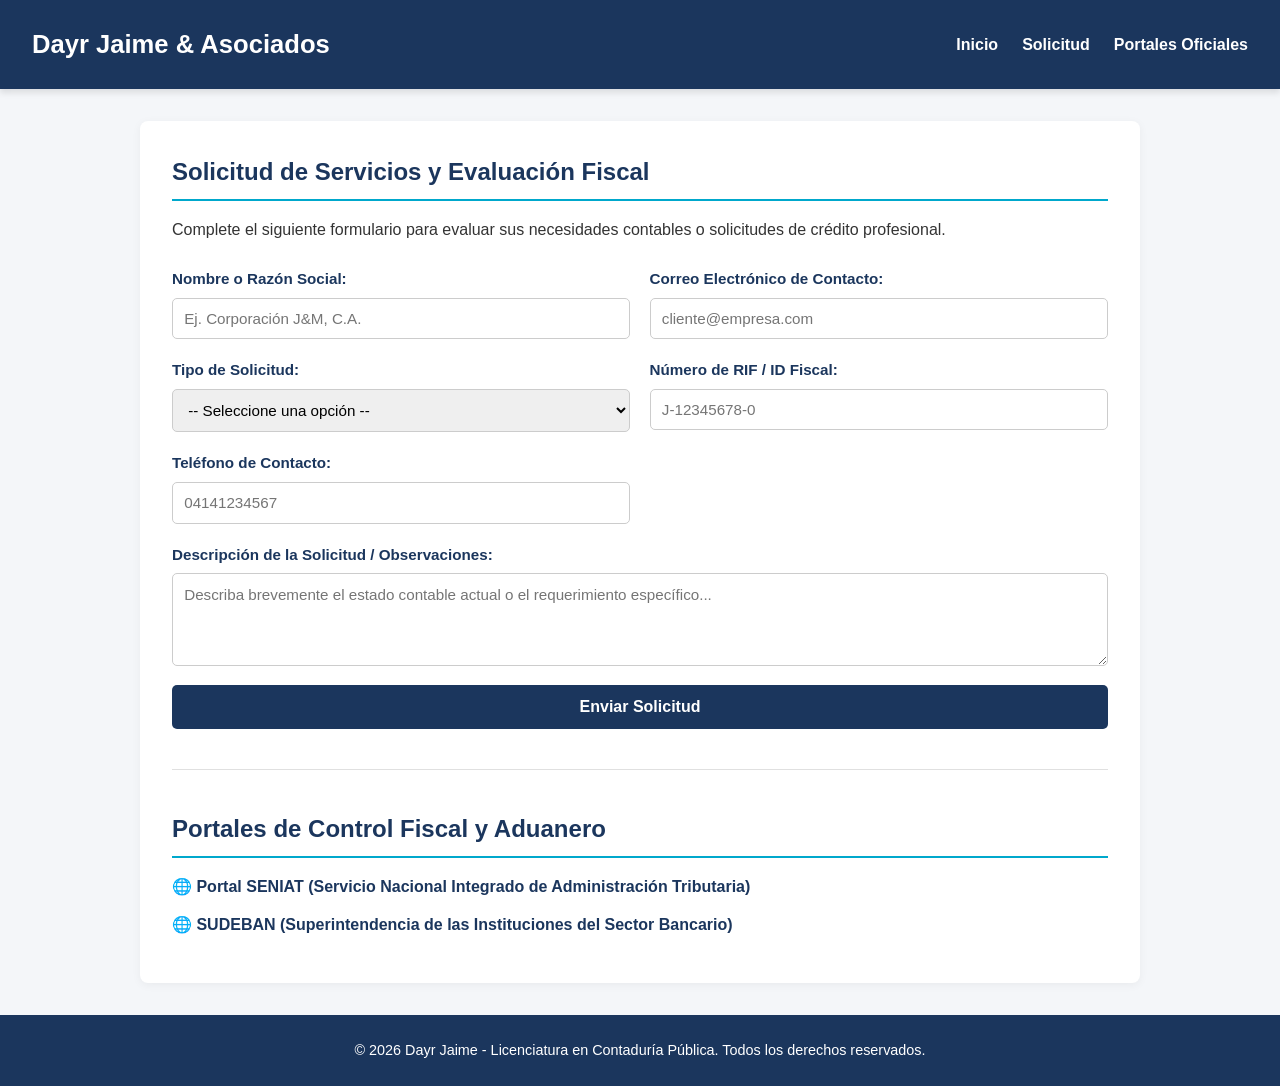
<file: index.html>
<!DOCTYPE html>
<html lang="es">
<head>
    <meta charset="UTF-8">
    <meta name="viewport" content="width=device-width, initial-scale=1.0">
    <meta name="description" content="Firma contable corporativa de Dayr Jaime. Asesoría, auditoría y soluciones financieras.">
    <meta name="author" content="Dayr Jaime - Contaduría Pública">
    <title>Dayr Jaime & Asociados | Consultoría Contable</title>
    <link rel="stylesheet" href="styles.css">
</head>
<body>

    <!-- Encabezado con Enlaces Locales e Internos -->
    <header>
        <div class="logo">
            <h1>Dayr Jaime & Asociados</h1>
        </div>
        <nav>
            <ul>
                <li><a href="index.html">Inicio</a></li>
                <li><a href="#solicitud">Solicitud</a></li>
                <li><a href="#marcos-legales">Portales Oficiales</a></li>
            </ul>
        </nav>
    </header>

    <main>
        <!-- Sección de Formulario de Captura de Datos -->
        <section id="solicitud">
            <h2>Solicitud de Servicios y Evaluación Fiscal</h2>
            <p>Complete el siguiente formulario para evaluar sus necesidades contables o solicitudes de crédito profesional.</p>

            <form action="#" method="POST" class="formulario-contacto">
                
                <!-- Campo: Nombre Completo -->
                <div class="grupo-campo">
                    <label for="nombre">Nombre o Razón Social:</label>
                    <input type="text" id="nombre" name="nombre" placeholder="Ej. Corporación J&M, C.A." required minlength="3">
                </div>

                <!-- Campo: Correo Electrónico -->
                <div class="grupo-campo">
                    <label for="email">Correo Electrónico de Contacto:</label>
                    <input type="email" id="email" name="email" placeholder="cliente@empresa.com" required>
                </div>

                <!-- Menú Desplegable: Tipo de Servicio / Solicitud -->
                <div class="grupo-campo">
                    <label for="servicio">Tipo de Solicitud:</label>
                    <select id="servicio" name="servicio" required>
                        <option value="" disabled selected>-- Seleccione una opción --</option>
                        <option value="auditoria">Auditoría Financiera Externa</option>
                        <option value="declaracion">Declaración y Planificación Fiscal</option>
                        <option value="credito">Evaluación de Solvencia / Solicitud de Crédito</option>
                        <option value="consultoria">Consultoría Administrativa General</option>
                    </select>
                </div>

                <!-- Campo: RIF / Identificación Fiscal -->
                <div class="grupo-campo">
                    <label for="rif">Número de RIF / ID Fiscal:</label>
                    <input type="text" id="rif" name="rif" placeholder="J-12345678-0" pattern="^[J|G|V|E]-[0-9]{8}-[0-9]{1}$" title="Formato requerido: J-12345678-0" required>
                </div>

                <!-- Campo: Teléfono -->
                <div class="grupo-campo">
                    <label for="telefono">Teléfono de Contacto:</label>
                    <input type="tel" id="telefono" name="telefono" placeholder="04141234567" pattern="[0-9]{11}" title="Ingrese 11 dígitos numéricos" required>
                </div>

                <!-- Campo de Texto Complejo: Detalles -->
                <div class="grupo-campo">
                    <label for="mensaje">Descripción de la Solicitud / Observaciones:</label>
                    <textarea id="mensaje" name="mensaje" rows="4" placeholder="Describa brevemente el estado contable actual o el requerimiento específico..."></textarea>
                </div>

                <!-- Botón de Envío -->
                <button type="submit" class="boton-enviar">Enviar Solicitud</button>
            </form>
        </section>

        <hr class="divisor">

        <!-- Sección de Enlaces Externos a Portales Oficiales -->
        <section id="marcos-legales">
            <h2>Portales de Control Fiscal y Aduanero</h2>
            <ul class="lista-enlaces-externos">
                <li>
                    <a href="https://declaraciones.seniat.gob.ve" target="_blank" rel="noopener noreferrer">
                        🌐 Portal SENIAT (Servicio Nacional Integrado de Administración Tributaria)
                    </a>
                </li>
                <li>
                    <a href="https://www.sudeban.gob.ve" target="_blank" rel="noopener noreferrer">
                        🌐 SUDEBAN (Superintendencia de las Instituciones del Sector Bancario)
                    </a>
                </li>
            </ul>
        </section>
    </main>

    <footer>
        <p>&copy; 2026 Dayr Jaime - Licenciatura en Contaduría Pública. Todos los derechos reservados.</p>
    </footer>

</body>
</html>
</file>
<file: styles.css>
/* ==========================================
   ESTILOS GENERALES Y RESET
   ========================================== */
* {
    margin: 0;
    padding: 0;
    box-sizing: border-box;
}

body {
    font-family: 'Segoe UI', Tahoma, Geneva, Verdana, sans-serif;
    line-height: 1.6;
    color: #333333;
    background-color: #f4f6f9;
}

/* ==========================================
   ENCABEZADO Y NAVEGACIÓN
   ========================================== */
header {
    background-color: #1b365d;
    color: #ffffff;
    padding: 1.5rem 2rem;
    display: flex;
    justify-content: space-between;
    align-items: center;
    box-shadow: 0 4px 6px rgba(0, 0, 0, 0.1);
}

header .logo h1 {
    font-size: 1.6rem;
    font-weight: 700;
}

nav ul {
    display: flex;
    list-style: none;
    gap: 1.5rem;
}

nav a {
    color: #ffffff;
    text-decoration: none;
    font-weight: 600;
    transition: color 0.3s ease;
}

nav a:hover {
    color: #00a8cc;
}

/* ==========================================
   CONTENIDO PRINCIPAL Y SECCIONES
   ========================================== */
main {
    max-width: 1000px;
    margin: 2rem auto;
    padding: 2rem;
    background-color: #ffffff;
    border-radius: 8px;
    box-shadow: 0 2px 10px rgba(0, 0, 0, 0.05);
}

h2 {
    color: #1b365d;
    margin-bottom: 1rem;
    border-bottom: 2px solid #00a8cc;
    padding-bottom: 0.5rem;
}

.divisor {
    border: 0;
    height: 1px;
    background: #e0e0e0;
    margin: 2.5rem 0;
}

/* ==========================================
   ESTILOS DEL FORMULARIO DE CAPTURA
   ========================================== */
.formulario-contacto {
    display: grid;
    grid-template-columns: 1fr 1fr;
    gap: 1.2rem;
    margin-top: 1.5rem;
}

.grupo-campo {
    display: flex;
    flex-direction: column;
}

.grupo-campo:nth-child(6),
.boton-enviar {
    grid-column: 1 / -1;
}

label {
    font-weight: 600;
    margin-bottom: 0.4rem;
    color: #1b365d;
    font-size: 0.95rem;
}

input, select, textarea {
    padding: 0.7rem;
    border: 1px solid #cccccc;
    border-radius: 5px;
    font-family: inherit;
    font-size: 0.95rem;
    transition: border-color 0.3s ease;
}

input:focus, select:focus, textarea:focus {
    outline: none;
    border-color: #00a8cc;
    box-shadow: 0 0 5px rgba(0, 168, 204, 0.3);
}

.boton-enviar {
    background-color: #1b365d;
    color: #ffffff;
    border: none;
    padding: 0.8rem;
    font-size: 1rem;
    font-weight: bold;
    border-radius: 5px;
    cursor: pointer;
    transition: background-color 0.3s ease;
}

.boton-enviar:hover {
    background-color: #00a8cc;
}

/* ==========================================
   ENLACES EXTERNOS Y PIE DE PÁGINA
   ========================================== */
.lista-enlaces-externos {
    list-style: none;
    margin-top: 1rem;
}

.lista-enlaces-externos li {
    margin-bottom: 0.8rem;
}

.lista-enlaces-externos a {
    color: #1b365d;
    font-weight: 600;
    text-decoration: none;
}

.lista-enlaces-externos a:hover {
    color: #00a8cc;
}

footer {
    text-align: center;
    padding: 1.5rem;
    background-color: #1b365d;
    color: #ffffff;
    margin-top: 2rem;
    font-size: 0.9rem;
}
</file>
